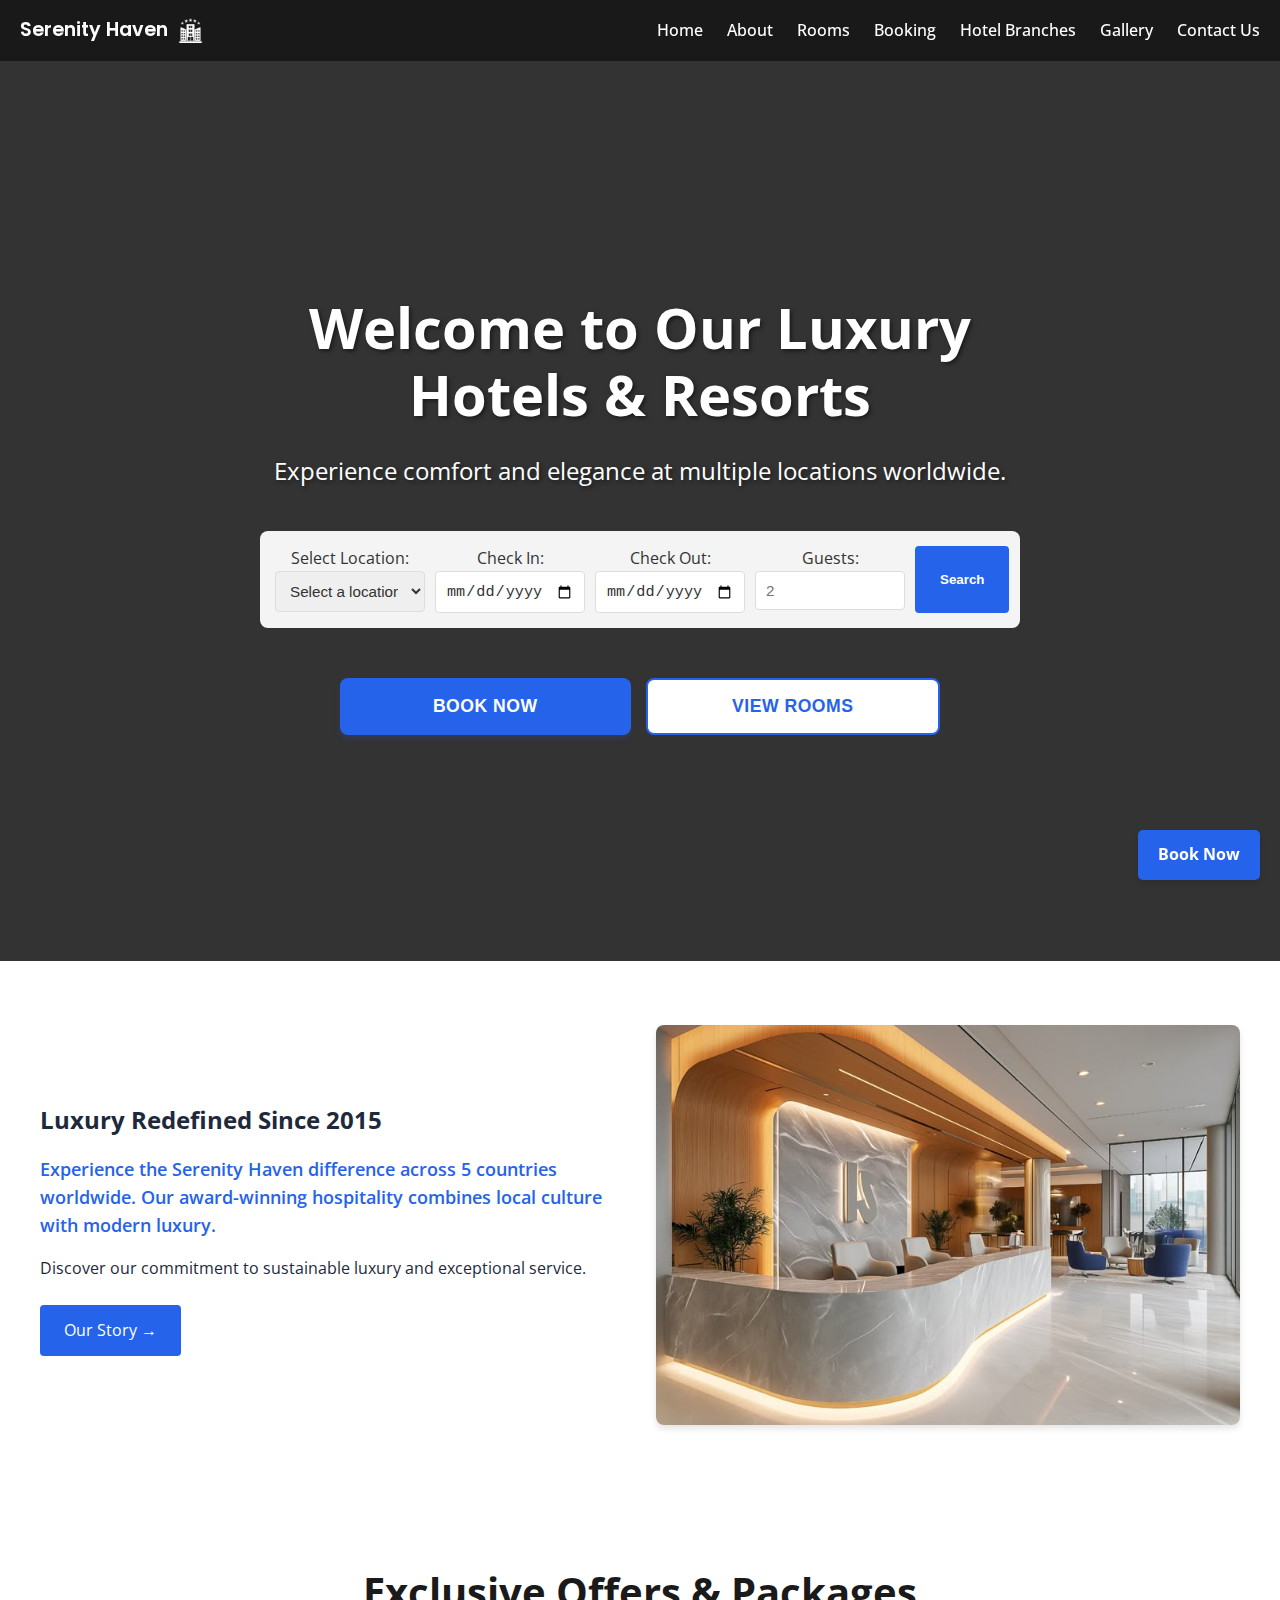
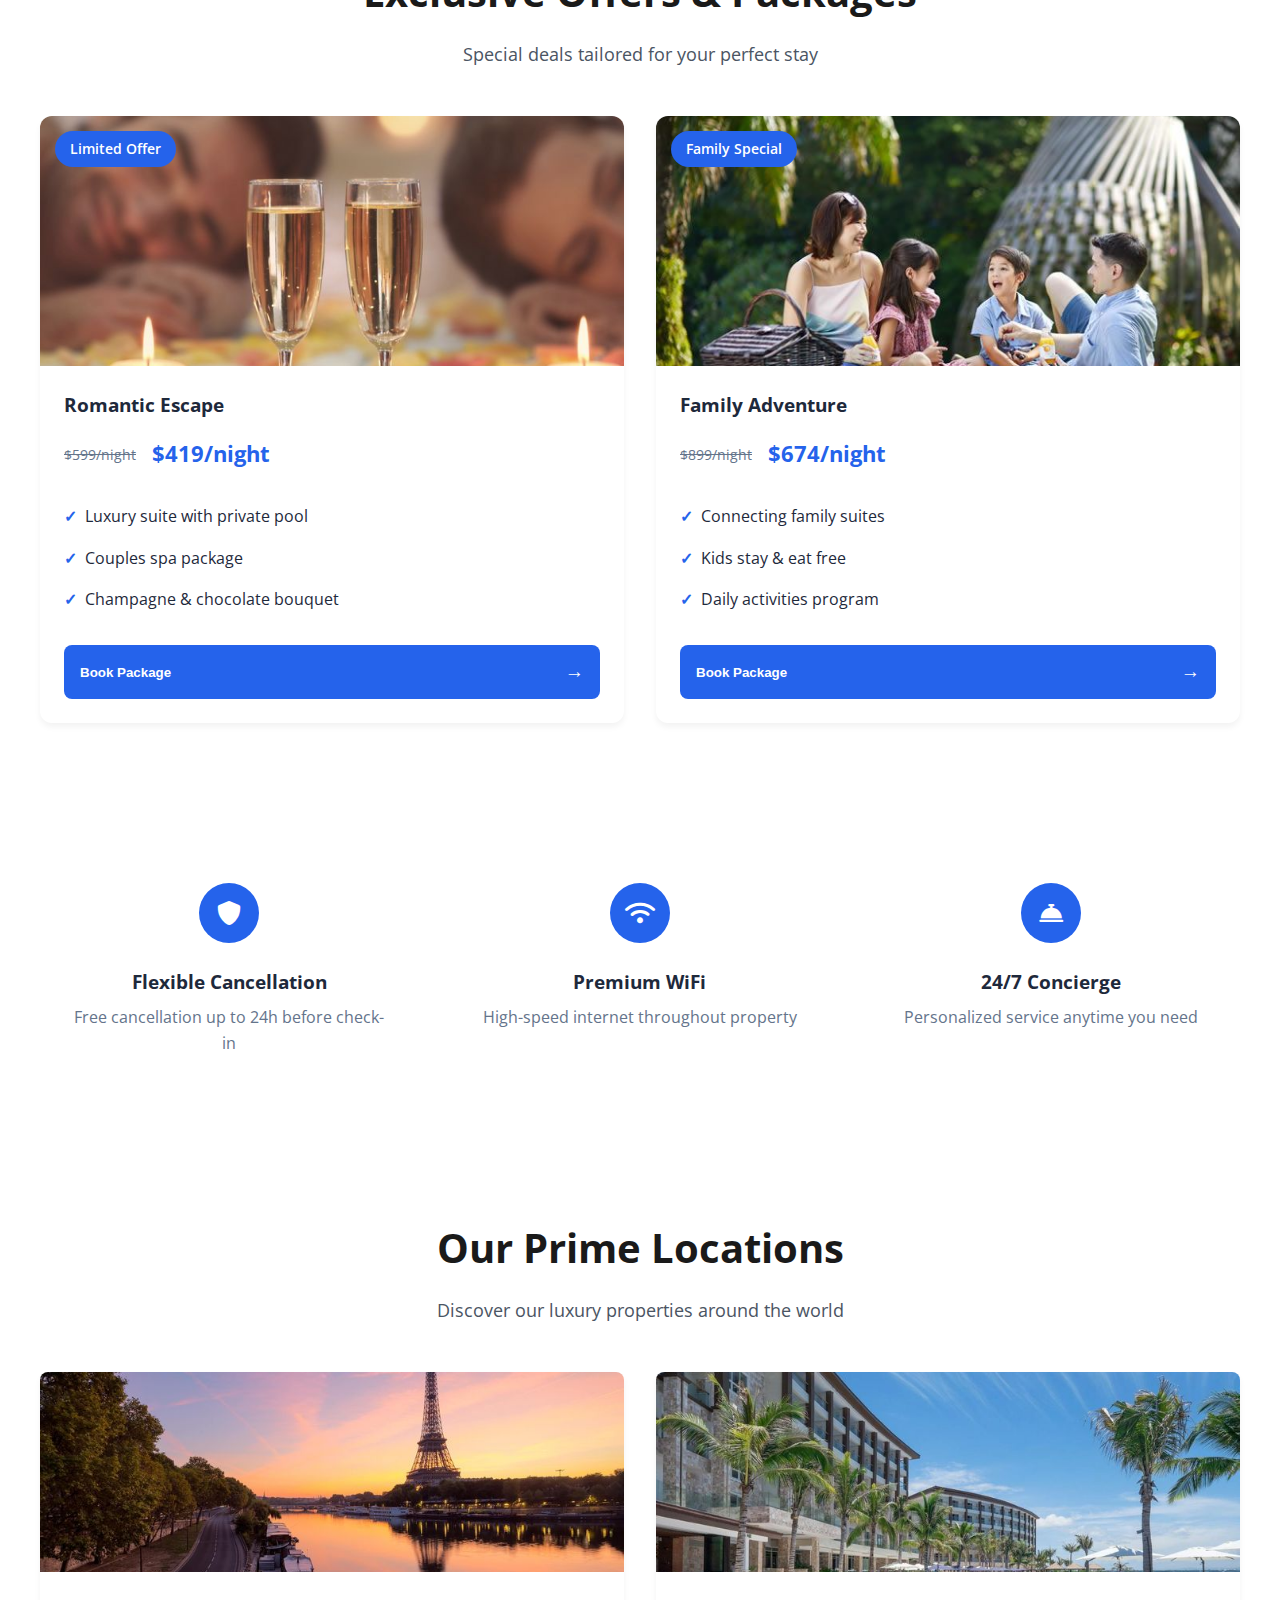
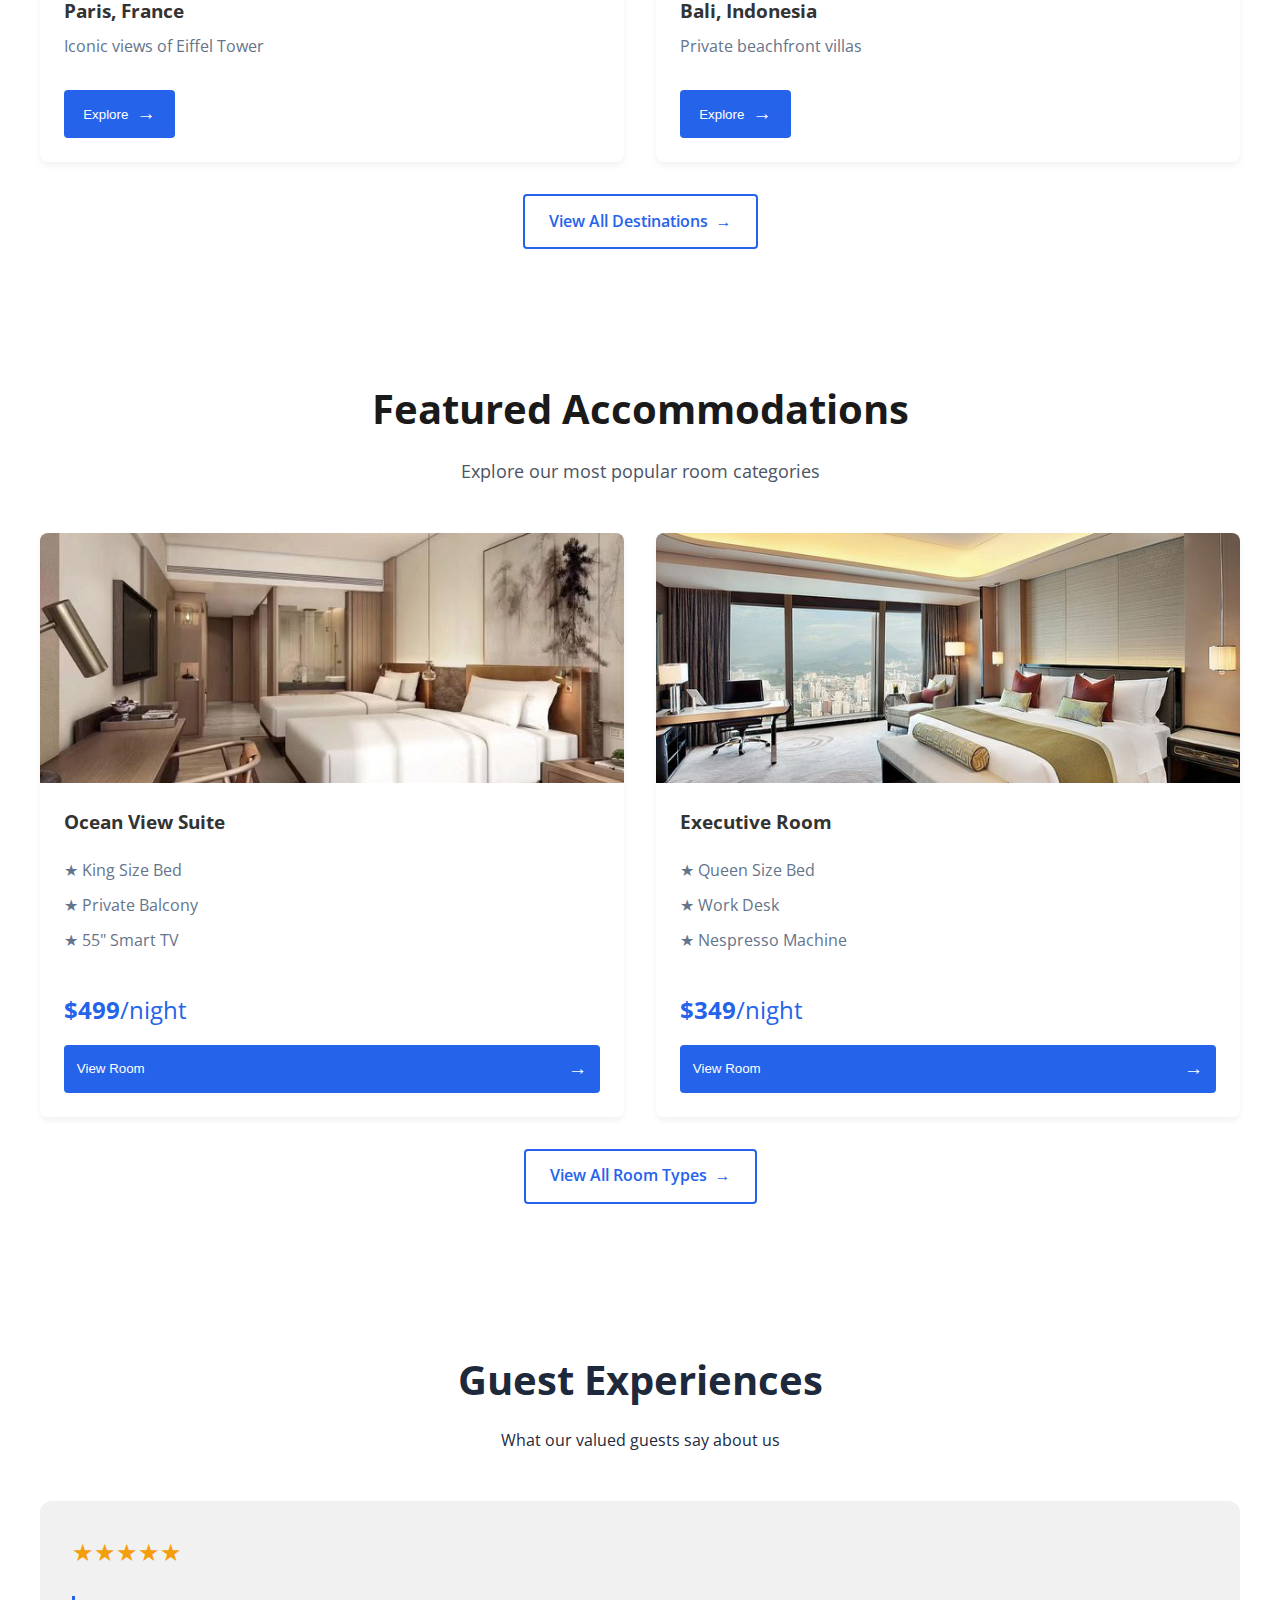
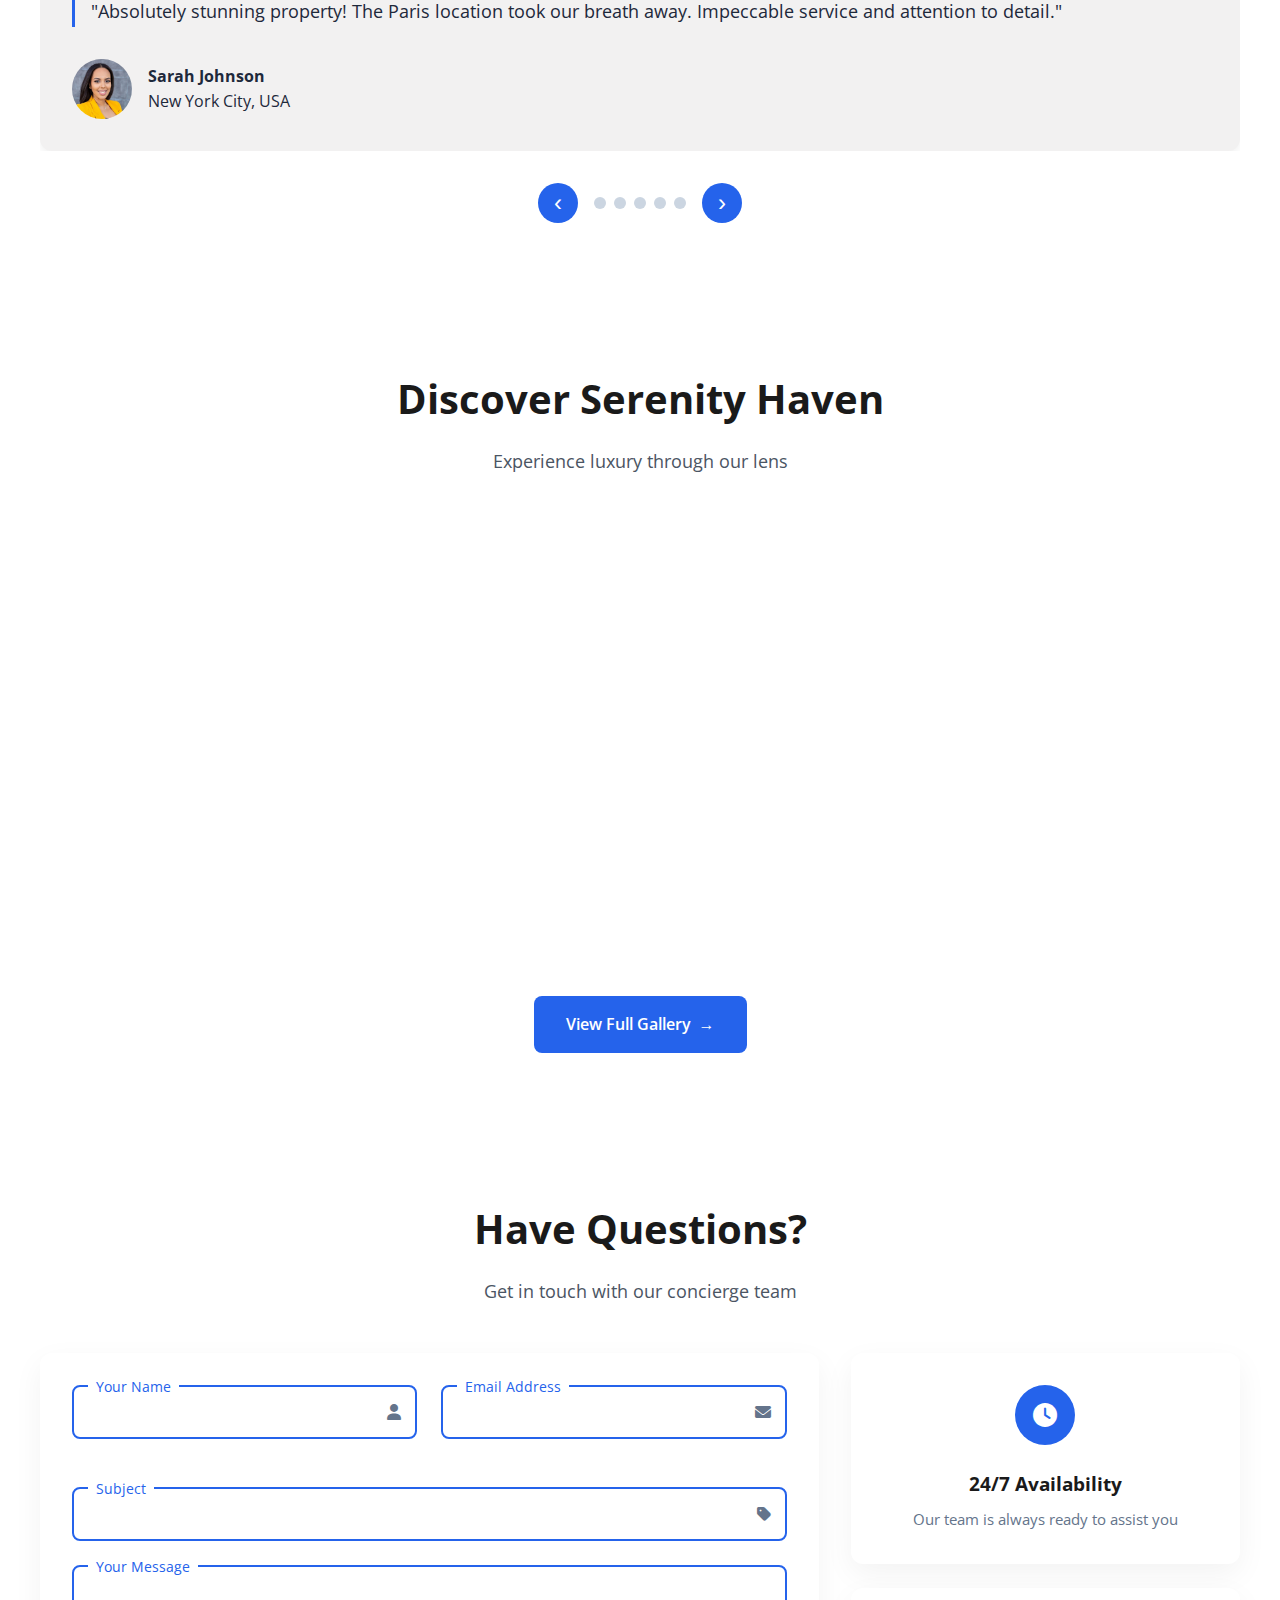
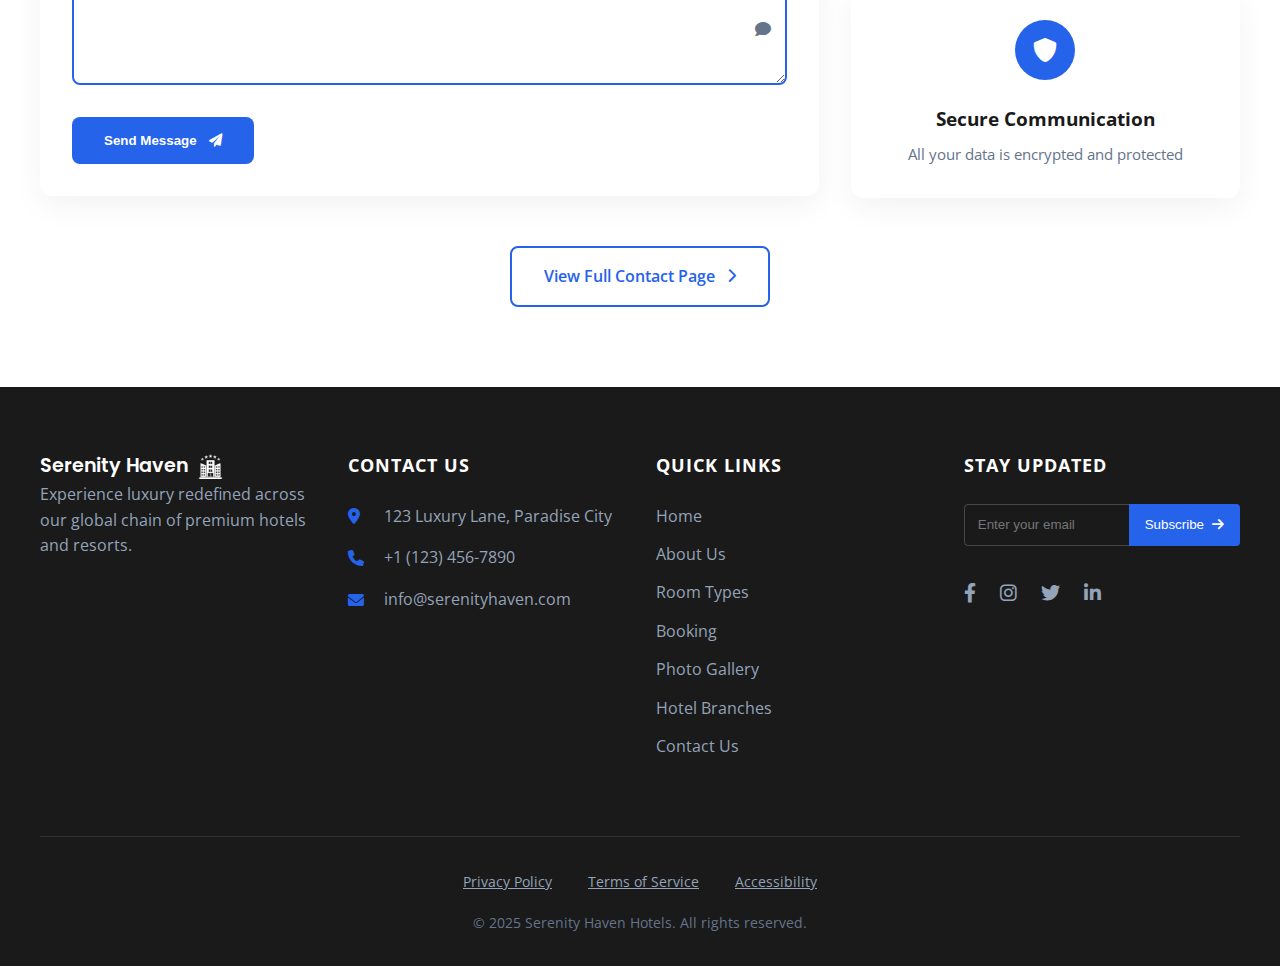
<file: index.html>
<!DOCTYPE html>
<html lang="en">
<head>
  <meta charset="UTF-8">
  <meta name="viewport" content="width=device-width, initial-scale=1.0">
  <title>Serenity Haven Hotel - Home</title>
  <link rel="stylesheet" href="https://cdnjs.cloudflare.com/ajax/libs/font-awesome/6.0.0/css/all.min.css">
  <link rel="stylesheet" href="./assets/css/styles.css">
</head>
<body>

<div id="loading-screen">
  <div class="loader">
    <div class="dot-wrapper dot1"><div class="dot"></div></div>
    <div class="dot-wrapper dot2"><div class="dot"></div></div>
    <div class="dot-wrapper dot3"><div class="dot"></div></div>
    <div class="dot-wrapper dot4"><div class="dot"></div></div>
    <div class="dot-wrapper dot5"><div class="dot"></div></div>
    <div class="dot-wrapper dot6"><div class="dot"></div></div>
    <div class="dot-wrapper dot7"><div class="dot"></div></div>
    <div class="dot-wrapper dot8"><div class="dot"></div></div>
  </div>
</div>



  <header>
    <div id="logo" class="nowrap">
      <p>Serenity Haven</p>
      <img src="./assets/images/homepageImages/logo.png" alt="logo">
    </div>
    <nav class="nowrap">
      <ul>
        <li><a href="./index.html">Home</a></li>
        <li><a href="./html/about.html">About</a></li>
        <li><a href="./html/rooms.html">Rooms</a></li>
        <li><a href="./html/booking.html">Booking</a></li>
        <li><a href="./html/locations.html">Hotel Branches</a></li>
        <li><a href="./html/gallery.html">Gallery</a></li>
        <li><a href="./html/contact.html">Contact Us</a></li>
      </ul>
      <div class="hamburger" onclick="toggleMenu()">
        <span></span>
        <span></span>
        <span></span>
      </div>
    </nav>
  </header>


  <main>
    <!--Hero Section-->
    <section id="hero">
     <div class="hero-content">
        <div class="hero-text"> 
          <h1>Welcome to Our Luxury Hotels & Resorts</h1>
          <p>Experience comfort and elegance at multiple locations worldwide.</p>
        </div>
    <div class="search-bar">
    <div class="input-group">
        <label for="location">Select Location: </label>
        <select id="location" name="location">
            <option value="" disabled selected>Select a location</option>
            <option value="paris">Paris, France</option>
            <option value="new-york">New York City, USA</option>
            <option value="tokyo">Tokyo, Japan</option>
            <option value="bali">Bali, Indonesia</option>
            <option value="barcelona">Barcelona, Spain</option>
        </select>
    </div>
    
    <div class="input-group">
        <label for="checkIn">Check In: </label>
        <input type="date" id="checkIn" name="checkIn">
    </div>

    <div class="input-group">
        <label for="checkOut">Check Out: </label>
        <input type="date" id="checkOut" name="checkOut">
    </div>

    <div class="input-group">
        <label for="guests">Guests: </label>
        <input type="number" id="guests" name="guests" min="1" placeholder="2">
    </div>

    <button type="submit">Search</button>
 </div>
  <div class="cta-buttons">
      <button class="book-now" onclick="toBook();">Book Now</button>
      <button class="view-rooms" onclick="toRooms()">View Rooms</button>
  </div>
  </div>
    </section>

    <!--About section-->
  <section class="about-preview">
    <div class="about-grid">
      <div class="about-content">
        <h2>Luxury Redefined Since 2015</h2>
        <p class="highlight-text">Experience the Serenity Haven difference across 5 countries worldwide. Our award-winning hospitality combines local culture with modern luxury.</p>
        <p>Discover our commitment to sustainable luxury and exceptional service.</p>
        <a href="./html/about.html" class="about-cta">
          Our Story →
        </a>
      </div>
      <div class="about-image">
        <img src="./assets/images/homepageImages/about.jpg" alt="Luxury hotel lobby" loading="lazy">
      </div>
    </div>
  </section>

<!-- Promo Section -->
<section class="promo-section">
  <div class="section-header">
    <h2>Exclusive Offers & Packages</h2>
    <p>Special deals tailored for your perfect stay</p>
  </div>

  <div class="promo-grid">
    <!-- Card 1 -->
    <article class="promo-card" data-discount="30">
      <div class="card-badge">Limited Offer</div>
      <div class="card-image">
        <img src="./assets/images/homepageImages/couple.jpg" alt="Romantic Package" loading="lazy">
      </div>
      <div class="card-content">
        <h3>Romantic Escape</h3>
        <div class="price-container">
          <span class="old-price">$599/night</span>
          <span class="new-price">$419/night</span>
        </div>
        <ul class="benefits-list">
          <li>Luxury suite with private pool</li>
          <li>Couples spa package</li>
          <li>Champagne & chocolate bouquet</li>
        </ul>
        <button class="promo-cta" onclick="handlePromoClick('romantic-escape')">
          Book Package
          <span class="arrow">→</span>
        </button>
      </div>
    </article>

    <!-- Card 2 -->
    <article class="promo-card" data-discount="25">
      <div class="card-badge">Family Special</div>
      <div class="card-image">
        <img src="./assets/images/homepageImages/family.jpg" alt="Family Package" loading="lazy">
      </div>
      <div class="card-content">
        <h3>Family Adventure</h3>
        <div class="price-container">
          <span class="old-price">$899/night</span>
          <span class="new-price">$674/night</span>
        </div>
        <ul class="benefits-list">
          <li>Connecting family suites</li>
          <li>Kids stay & eat free</li>
          <li>Daily activities program</li>
        </ul>
        <button class="promo-cta" onclick="handlePromoClick('family-adventure')">
          Book Package
          <span class="arrow">→</span>
        </button>
      </div>
    </article>

  </div>
</section>


<!-- USP Grid -->
<section class="usp-section">
  <div class="usp-grid">
    <div class="usp-card">
      <div class="usp-icon">
        <i class="fas fa-shield-alt"></i>
      </div>
      <h3>Flexible Cancellation</h3>
      <p>Free cancellation up to 24h before check-in</p>
    </div>
    
    <div class="usp-card">
      <div class="usp-icon">
        <i class="fas fa-wifi"></i>
      </div>
      <h3>Premium WiFi</h3>
      <p>High-speed internet throughout property</p>
    </div>
    
    <div class="usp-card">
      <div class="usp-icon">
        <i class="fas fa-concierge-bell"></i>
      </div>
      <h3>24/7 Concierge</h3>
      <p>Personalized service anytime you need</p>
    </div>
  </div>
</section>

<!-- Locations section -->
<section class="locations-preview">
  <div class="section-header">
    <h2>Our Prime Locations</h2>
    <p>Discover our luxury properties around the world</p>
  </div>

  <div class="location-cards">
    <!-- Location 1 -->
    <article class="location-card">
      <div class="location-image">
        <img src="./assets/images/homepageImages/paris.jpg" alt="Paris Property" loading="lazy">
      </div>
      <div class="location-info">
        <h3>Paris, France</h3>
        <p class="location-desc">Iconic views of Eiffel Tower</p>
        <button class="explore-btn" onclick="window.location.href='html/locations.html#paris'">
          Explore 
          <span>→</span>
        </button>
      </div>
    </article>

    <!-- Location 2 -->
    <article class="location-card">
      <div class="location-image">
        <img src="./assets/images/homepageImages/bali.jpg" alt="Bali Property" loading="lazy">
      </div>
      <div class="location-info">
        <h3>Bali, Indonesia</h3>
        <p class="location-desc">Private beachfront villas</p>
        <button class="explore-btn" onclick="window.location.href='html/locations.html#bali'">
          Explore 
          <span>→</span>
        </button>
      </div>
    </article>

    <!-- Add more locations as needed -->
  </div>

  <div class="view-all-locations">
    <a href="html/locations.html" class="view-all-btn">
      View All Destinations
      <span>→</span>
    </a>
  </div>
</section>




<!-- Rooms Section -->
<section class="featured-rooms">
  <div class="section-header">
    <h2>Featured Accommodations</h2>
    <p>Explore our most popular room categories</p>
  </div>

  <div class="room-grid">
    <!-- Room 1 -->
    <article class="room-card">
      <div class="room-image">
        <img src="./assets/images/homepageImages/room1.jpg" alt="Luxury Suite" loading="lazy">
      </div>
      <div class="room-details">
        <h3>Ocean View Suite</h3>
        <ul class="room-amenities">
          <li>★ King Size Bed</li>
          <li>★ Private Balcony</li>
          <li>★ 55" Smart TV</li>
        </ul>
        <div class="room-price">
          <span>$499</span>/night
        </div>
        <button class="view-room" onclick="window.location.href='html/rooms.html#suite'">
          View Room
          <span>→</span>
        </button>
      </div>
    </article>

    <!-- Room 2 -->
    <article class="room-card">
      <div class="room-image">
        <img src="./assets/images/homepageImages/room2.jpg" alt="Executive Room" loading="lazy">
      </div>
      <div class="room-details">
        <h3>Executive Room</h3>
        <ul class="room-amenities">
          <li>★ Queen Size Bed</li>
          <li>★ Work Desk</li>
          <li>★ Nespresso Machine</li>
        </ul>
        <div class="room-price">
          <span>$349</span>/night
        </div>
        <button class="view-room" onclick="window.location.href='html/rooms.html#executive'">
          View Room
          <span>→</span>
        </button>
      </div>
    </article>

    <!-- Add more room cards as needed -->
  </div>

  <div class="view-all-container">
    <a href="html/rooms.html" class="view-all-rooms">
      View All Room Types
      <span>→</span>
    </a>
  </div>
</section>


<!-- Testimonial Section -->
<section class="testimonials">
  <div class="testimonials-header">
    <h2>Guest Experiences</h2>
    <p>What our valued guests say about us</p>
  </div>

  <div class="testimonial-carousel">
    <!-- Testimonial 1 -->
    <div class="testimonial active">
      <div class="rating">
        <span>★</span><span>★</span><span>★</span><span>★</span><span>★</span>
      </div>
      <blockquote>
        "Absolutely stunning property! The Paris location took our breath away. 
        Impeccable service and attention to detail."
      </blockquote>
      <div class="guest-info">
        <img src="./assets/images/homepageImages/guest1.jpg" alt="Sarah Johnson">
        <div>
          <h4>Sarah Johnson</h4>
          <p>New York City, USA</p>
        </div>
      </div>
    </div>

    <!-- Testimonial 2 -->
    <div class="testimonial">
      <div class="rating">
        <span>★</span><span>★</span><span>★</span><span>★</span><span>★</span>
      </div>
      <blockquote>
        "Our family vacation in Bali was magical thanks to Serenity Haven. 
        The kids still talk about the infinity pools!"
      </blockquote>
      <div class="guest-info">
        <img src="./assets/images/homepageImages/guest2.jpg" alt="Michael Chen">
        <div>
          <h4>Michael Chen</h4>
          <p>Tokyo, Japan</p>
        </div>
      </div>
    </div>

    <!-- Testimonial 3 -->
    <div class="testimonial">
      <div class="rating">
        <span>★</span><span>★</span><span>★</span><span>★</span><span>★</span>
      </div>
      <blockquote>
        "A truly unforgettable experience! The staff went above and beyond 
        to make our honeymoon in Barcelona perfect."
      </blockquote>
      <div class="guest-info">
        <img src="./assets/images/homepageImages/guest3.jpg" alt="Elena Petrova">
        <div>
          <h4>Elena Petrova</h4>
          <p>Barcelona, Spain</p>
        </div>
      </div>
    </div>

    <!-- Testimonial 4 -->
    <div class="testimonial">
      <div class="rating">
        <span>★</span><span>★</span><span>★</span><span>★</span><span>★</span>
      </div>
      <blockquote>
        "From the breathtaking views to the luxurious suites, our stay in 
        New York City was nothing short of perfection. Can't wait to return!"
      </blockquote>
      <div class="guest-info">
        <img src="./assets/images/homepageImages/guest4.jpg" alt="James Anderson">
        <div>
          <h4>James Anderson</h4>
          <p>Paris, France</p>
        </div>
      </div>
    </div>

    <!-- Testimonial 5 -->
    <div class="testimonial">
      <div class="rating">
        <span>★</span><span>★</span><span>★</span><span>★</span><span>★</span>
      </div>
      <blockquote>
        "Our Tokyo experience with Serenity Haven was top-notch. 
        The hospitality and city views were unmatched!"
      </blockquote>
      <div class="guest-info">
        <img src="./assets/images/homepageImages/guest5.jpg" alt="Hiroshi Tanaka">
        <div>
          <h4>Hiroshi Tanaka</h4>
          <p>Bali, Indonesia</p>
        </div>
      </div>
    </div>
  </div>

  <div class="carousel-controls">
    <button class="prev">‹</button>
    <div class="dots"></div>
    <button class="next">›</button>
  </div>
</section>

<!-- Gallery Section HTML -->
<section class="gallery-section">
  <div class="gallery-header">
    <h2>Discover Serenity Haven</h2>
    <p>Experience luxury through our lens</p>
  </div>

  <div class="gallery-grid">
    <div class="gallery-item">
      <img src="assets/images/homepageImages/gallery1.jpg" alt="Luxury Suite" loading="lazy">
      <div class="image-overlay">
        <p>Luxury Suites</p>
      </div>
    </div>
    <div class="gallery-item tall">
      <img src="assets/images/homepageImages/gallery2.jpg" alt="Spa" loading="lazy">
      <div class="image-overlay">
        <p>Spa & Wellness</p>
      </div>
    </div>
    <div class="gallery-item wide">
      <img src="assets/images/homepageImages/gallery4.jpg" alt="Pool" loading="lazy">
      <div class="image-overlay">
        <p>Infinity Pool</p>
      </div>
    </div>
    <div class="gallery-item">
      <img src="assets/images/homepageImages/gallery3.jpg" alt="Dining" loading="lazy">
      <div class="image-overlay">
        <p>Fine Dining</p>
      </div>
    </div>
    <div class="gallery-item">
      <img src="assets/images/homepageImages/gallery5.jpg" alt="Lobby" loading="lazy">
      <div class="image-overlay">
        <p>Grand Lobby</p>
      </div>
    </div>
  </div>

  <div class="gallery-cta">
    <a href="gallery.html" class="cta-button">
      View Full Gallery
      <span class="arrow">→</span>
    </a>
  </div>
</section>

<!-- Contact Section -->
<section class="contact-section">
  <div class="contact-container">
    <div class="section-header">
      <h2>Have Questions?</h2>
      <p>Get in touch with our concierge team</p>
    </div>

    <div class="contact-content">
      <div class="contact-form">
        <form class="modern-form">
          <div class="form-row">
            <div class="form-group">
              <input type="text" id="name" required>
              <label for="name">Your Name</label>
              <i class="fas fa-user"></i>
            </div>
            <div class="form-group">
              <input type="email" id="email" required>
              <label for="email">Email Address</label>
              <i class="fas fa-envelope"></i>
            </div>
          </div>

          <div class="form-group">
            <input type="text" id="subject" required>
            <label for="subject">Subject</label>
            <i class="fas fa-tag"></i>
          </div>

          <div class="form-group">
            <textarea id="message" required></textarea>
            <label for="message">Your Message</label>
            <i class="fas fa-comment"></i>
          </div>

          <button type="submit" class="submit-btn">
            Send Message
            <i class="fas fa-paper-plane"></i>
          </button>

        </form>
      </div>

      <div class="contact-highlights">
        <div class="highlight-card">
          <div class="icon-container">
            <i class="fas fa-clock"></i>
          </div>
          <h3>24/7 Availability</h3>
          <p>Our team is always ready to assist you</p>
        </div>

        <div class="highlight-card">
          <div class="icon-container">
            <i class="fas fa-shield-alt"></i>
          </div>
          <h3>Secure Communication</h3>
          <p>All your data is encrypted and protected</p>
        </div>
      </div>
    </div>
  </div>

<div class="contact-cta">
  <a href="contact.html" class="full-contact-btn">
    View Full Contact Page
    <i class="fas fa-chevron-right"></i>
  </a>
</div>

</section>

  </main>
  
  <footer class="main-footer">
  <div class="footer-container">
    <!-- Footer Columns -->
    <div class="footer-grid">
      <!-- About Column -->
      <div class="footer-col">
        <div id="logo" class="nowrap">
          <p>Serenity Haven</p>
          <img src="./assets/images/homepageImages/logo.png" alt="logo">
        </div>
        <p class="footer-text">Experience luxury redefined across our global chain of premium hotels and resorts.</p>
        <div class="trust-badges">
          <img src="./assets/images/homepageImages/trust-badge1.png" alt="AAA Rating" loading="lazy">
          <img src="./assets/images/homepageImages/trust-badge2.png" alt="Sustainable Tourism" loading="lazy">
        </div>
      </div>

      <!-- Contact Column -->
      <div class="footer-col">
        <h4 class="footer-subtitle">Contact Us</h4>
        <ul class="footer-contact">
          <li>
            <i class="fas fa-map-marker-alt"></i>
            123 Luxury Lane, Paradise City
          </li>
          <li>
            <i class="fas fa-phone"></i>
            <a href="tel:+11234567890">+1 (123) 456-7890</a>
          </li>
          <li>
            <i class="fas fa-envelope"></i>
            <a href="mailto:info@serenityhaven.com">info@serenityhaven.com</a>
          </li>
        </ul>
      </div>

      <!-- Quick Links Column -->
      <div class="footer-col">
        <h4 class="footer-subtitle">Quick Links</h4>
        <ul class="footer-links">
          <li><a href="./index.html">Home</a></li>
          <li><a href="./html/about.html">About Us</a></li>
          <li><a href="./html/rooms.html">Room Types</a></li>
          <li><a href="./html/booking.html">Booking</a></li>
          <li><a href="./html/gallery.html">Photo Gallery</a></li>
          <li><a href="./html/locations.html">Hotel Branches</a></li>
          <li><a href="./html/contact.html">Contact Us</a></li>
        </ul>
      </div>

      <!-- Newsletter Column -->
      <div class="footer-col">
        <h4 class="footer-subtitle">Stay Updated</h4>
        <form class="newsletter-form">
          <input type="email" placeholder="Enter your email" required>
          <button type="submit">
            Subscribe
            <i class="fas fa-arrow-right"></i>
          </button>
        </form>
        <div class="social-links">
          <a href="#" aria-label="Facebook"><i class="fab fa-facebook-f"></i></a>
          <a href="#" aria-label="Instagram"><i class="fab fa-instagram"></i></a>
          <a href="#" aria-label="Twitter"><i class="fab fa-twitter"></i></a>
          <a href="#" aria-label="LinkedIn"><i class="fab fa-linkedin-in"></i></a>
        </div>
      </div>
    </div>

    <!-- Footer Bottom -->
    <div class="footer-bottom">
      <div class="legal-links">
        <a href="/privacy">Privacy Policy</a>
        <a href="/terms">Terms of Service</a>
        <a href="/accessibility">Accessibility</a>
      </div>
      <div class="copyright">
        © 2025 Serenity Haven Hotels. All rights reserved.
      </div>
    </div>
  </div>
</footer>


  <script defer src="./assets/js/script.js"></script>

<a href="./html/booking.html" class="sticky-book-now">Book Now</a>


</body>
</html>
</file>
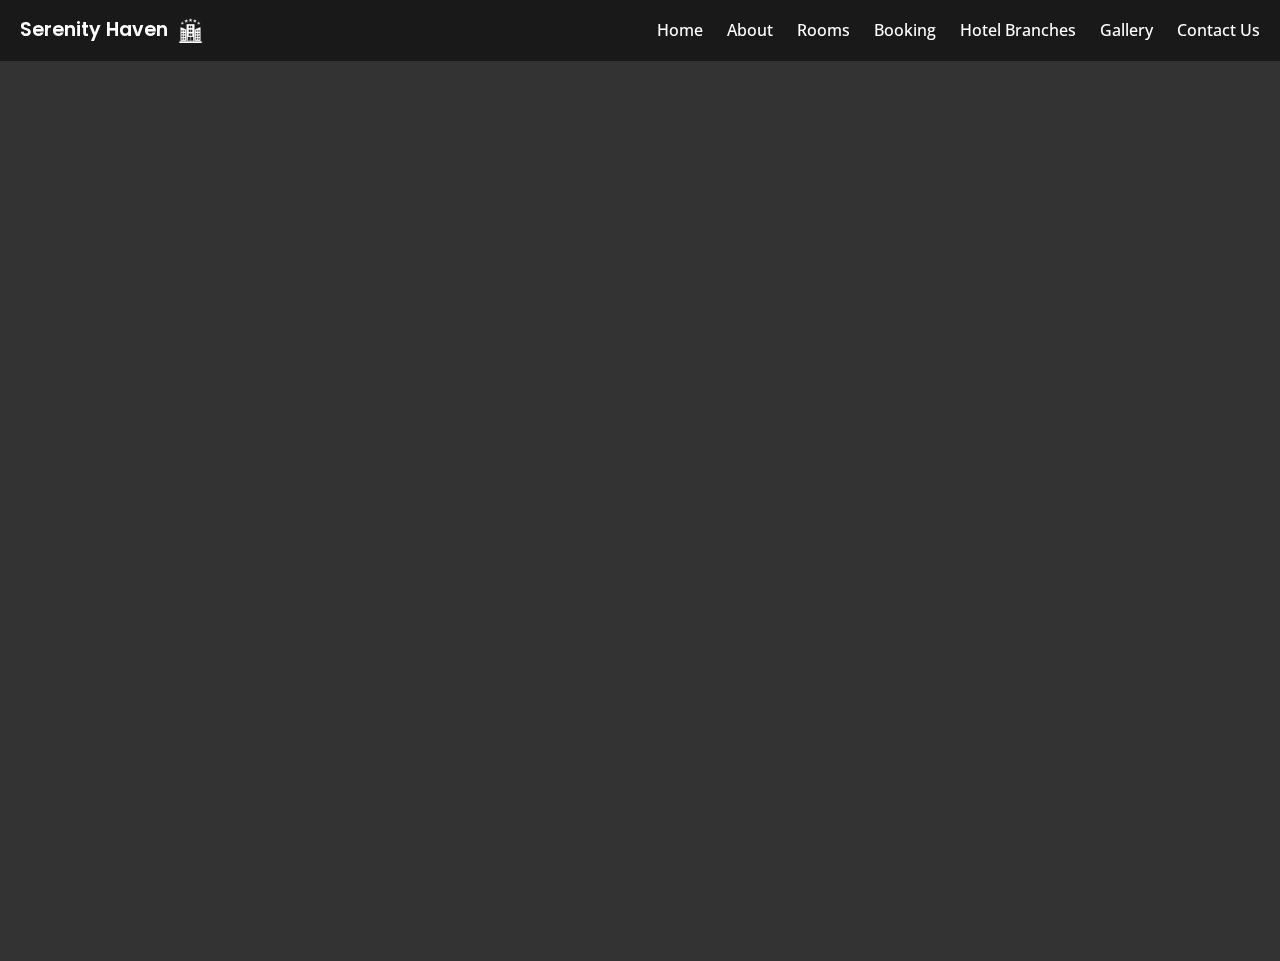
<file: html/index.html>
<!DOCTYPE html>
<html lang="en">
<head>
  <meta charset="UTF-8">
  <meta name="viewport" content="width=device-width, initial-scale=1.0">
  <title>Serenity Haven Hotel - Home</title>
  <link rel="stylesheet" href="../assets/css/styles.css">
</head>
<body>
  <header>
    <div id="logo" class="nowrap">
      <p>Serenity Haven</p>
      <img src="../assets/images/logo.png" alt="logo">
    </div>
    <nav class="nowrap">
      <ul>
        <li><a href="./index.html">Home</a></li>
        <li><a href="./about.html">About</a></li>
        <li><a href="./rooms.html">Rooms</a></li>
        <li><a href="./booking.html">Booking</a></li>
        <li><a href="./locations.html">Hotel Branches</a></li>
        <li><a href="./gallery.html">Gallery</a></li>
        <li><a href="./contact.html">Contact Us</a></li>
      </ul>
      <div class="hamburger" onclick="toggleMenu()">
        <span></span>
        <span></span>
        <span></span>
      </div>
    </nav>
  </header>


  <main>
    
    <section id="hero">

    </section>

  </main>
  <footer></footer>

  <script defer src="../assets/js/script.js"></script>
</body>
</html>
</file>
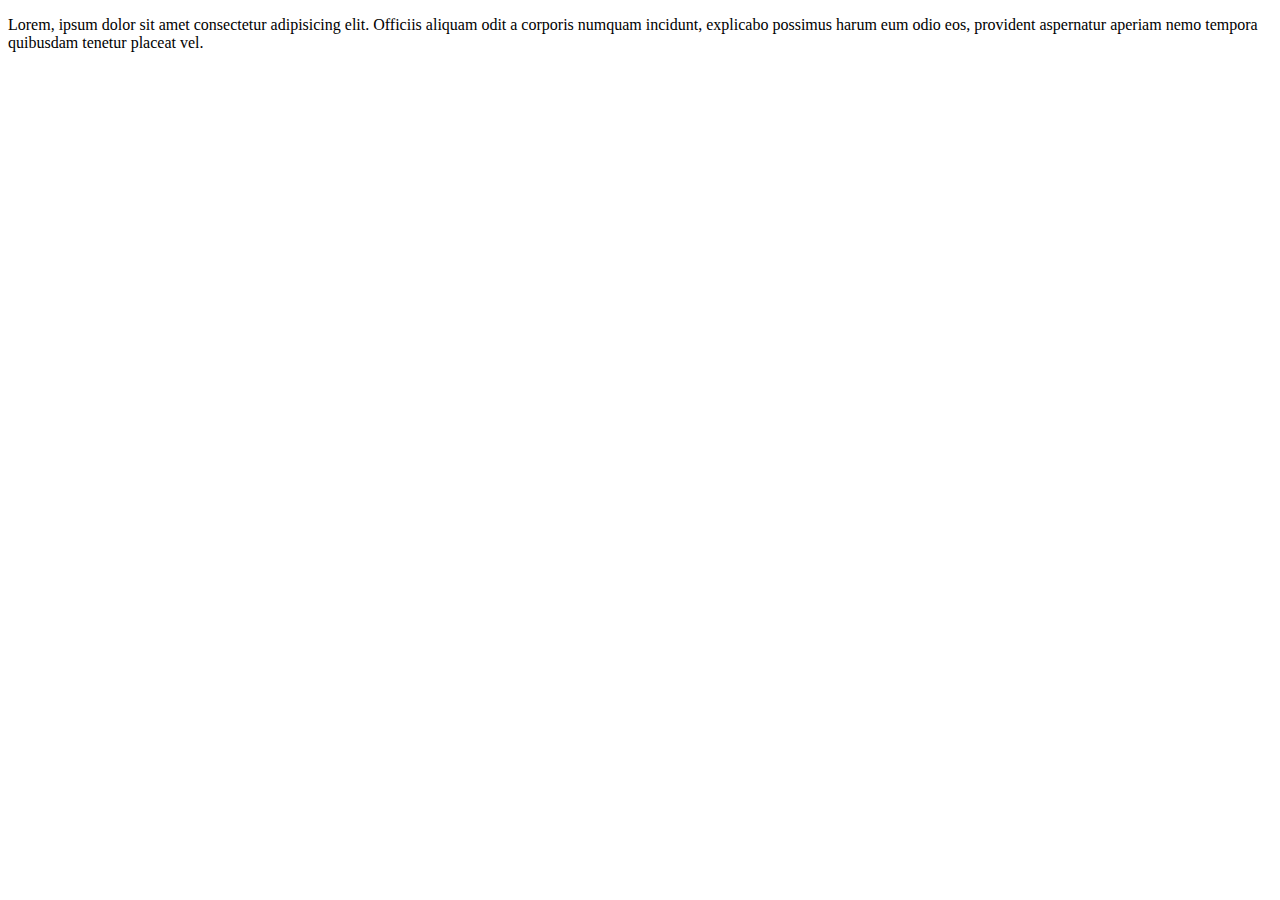
<file: html/booking.html>
<!DOCTYPE html>
<html lang="en">
<head>
  <meta charset="UTF-8">
  <meta name="viewport" content="width=device-width, initial-scale=1.0">
  <title>Document</title>
</head>
<body>
  <p>Lorem, ipsum dolor sit amet consectetur adipisicing elit. Officiis aliquam odit a corporis numquam incidunt, explicabo possimus harum eum odio eos, provident aspernatur aperiam nemo tempora quibusdam tenetur placeat vel.</p>
</body>
</html>
</file>
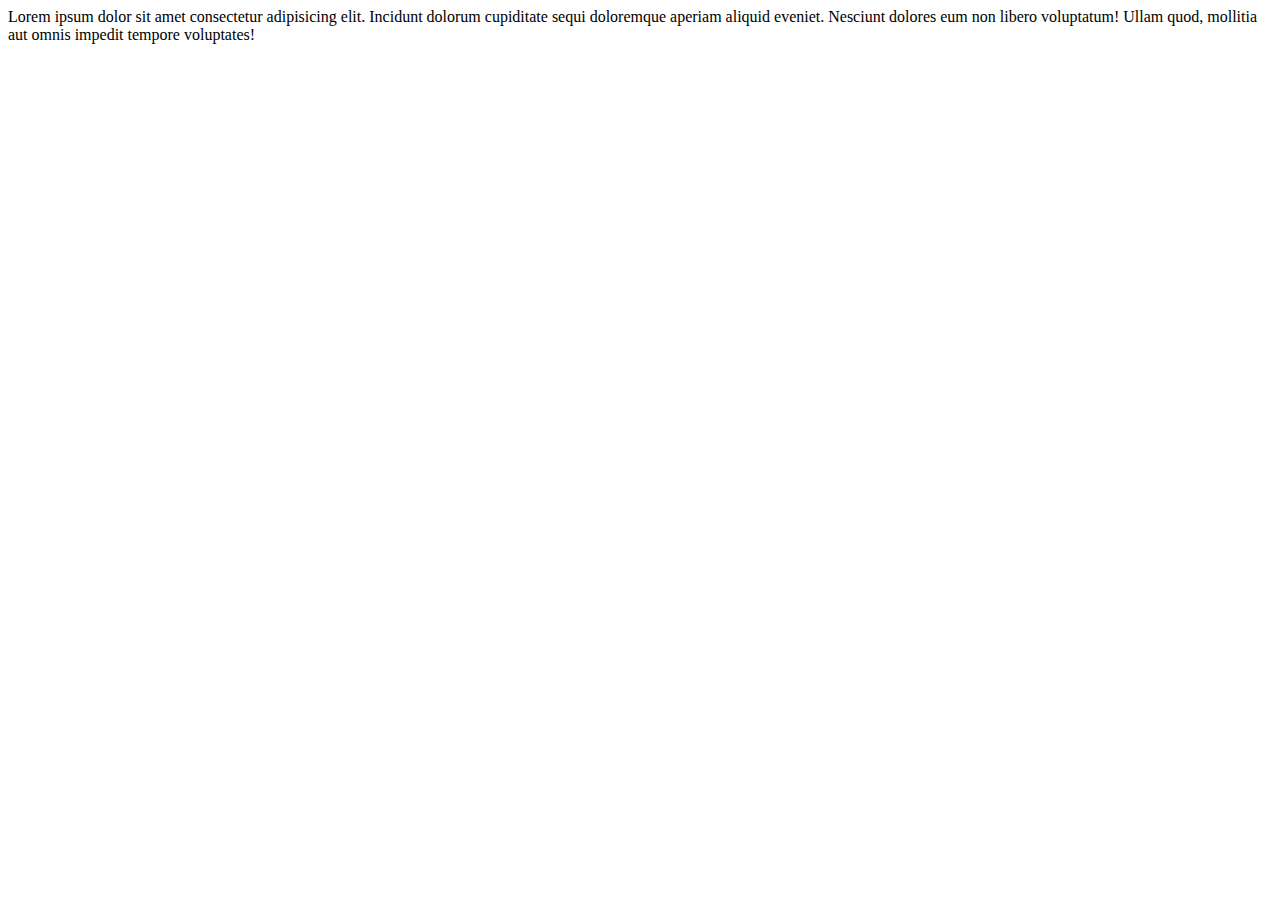
<file: html/rooms.html>
<!DOCTYPE html>
<html lang="en">
<head>
  <meta charset="UTF-8">
  <meta name="viewport" content="width=device-width, initial-scale=1.0">
  <title>Document</title>
</head>
<body>
  Lorem ipsum dolor sit amet consectetur adipisicing elit. Incidunt dolorum cupiditate sequi doloremque aperiam aliquid eveniet. Nesciunt dolores eum non libero voluptatum! Ullam quod, mollitia aut omnis impedit tempore voluptates!
</body>
</html>
</file>
<file: assets/css/styles.css>
@import url('https://fonts.googleapis.com/css2?family=Open+Sans:ital,wght@0,300..800;1,300..800&family=Poppins:ital,wght@0,100;0,200;0,300;0,400;0,500;0,600;0,700;0,800;0,900;1,100;1,200;1,300;1,400;1,500;1,600;1,700;1,800;1,900&family=Roboto:ital,wght@0,100;0,300;0,400;0,500;0,700;0,900;1,100;1,300;1,400;1,500;1,700;1,900&display=swap');

/* CSS Reset */
* {
  margin: 0;
  padding: 0;
  box-sizing: border-box;
}

/* Global Styles */
html {
  scroll-behavior: smooth;
  font-size: 14px;
}

@media (min-width: 768px) {
  html {
    font-size: 16px;
  }
}

body {
  font-family: "Open Sans", sans-serif;
  line-height: 1.6;
  margin: 0 auto;
  width: 100%;
  min-width: 320px;
  color: #333;
  background: white;
}

.nowrap {
  white-space: nowrap;
}



#loading-screen {
  position: fixed;
  top: 0;
  left: 0;
  width: 100%;
  height: 100%;
  background: #ffffff;
  display: flex;
  align-items: center;
  justify-content: center;
  z-index: 9999;
}

.loader {
  width: 80px;
  height: 80px;
  position: relative;
  animation: rotate 1.5s linear infinite;
}

.dot-wrapper {
  width: 100%;
  height: 100%;
  position: absolute;
  left: 0;
  top: 0;
}

.dot {
  width: 16px;
  height: 16px;
  background: #2563eb;
  border-radius: 50%;
  animation: scaleDot 1.5s ease-in-out infinite;
}

.dot-wrapper.dot1 {
  transform: rotate(0deg) translate(30px) rotate(0deg);
}

.dot-wrapper.dot2 {
  transform: rotate(45deg) translate(30px) rotate(-45deg);
}

.dot-wrapper.dot3 {
  transform: rotate(90deg) translate(30px) rotate(-90deg);
}

.dot-wrapper.dot4 {
  transform: rotate(135deg) translate(30px) rotate(-135deg);
}

.dot-wrapper.dot5 {
  transform: rotate(180deg) translate(30px) rotate(-180deg);
}

.dot-wrapper.dot6 {
  transform: rotate(225deg) translate(30px) rotate(-225deg);
}

.dot-wrapper.dot7 {
  transform: rotate(270deg) translate(30px) rotate(-270deg);
}

.dot-wrapper.dot8 {
  transform: rotate(315deg) translate(30px) rotate(-315deg);
}

.dot-wrapper.dot1 .dot {
  animation-delay: 0s;
}

.dot-wrapper.dot2 .dot {
  animation-delay: 0.1875s;
}

.dot-wrapper.dot3 .dot {
  animation-delay: 0.375s;
}

.dot-wrapper.dot4 .dot {
  animation-delay: 0.5625s;
}

.dot-wrapper.dot5 .dot {
  animation-delay: 0.75s;
}

.dot-wrapper.dot6 .dot {
  animation-delay: 0.9375s;
}

.dot-wrapper.dot7 .dot {
  animation-delay: 1.125s;
}

.dot-wrapper.dot8 .dot {
  animation-delay: 1.3125s;
}

@keyframes rotate {
  0% {
    transform: rotate(0deg);
  }

  100% {
    transform: rotate(360deg);
  }
}

@keyframes scaleDot {

  0%,
  100% {
    transform: scale(0.5);
  }

  50% {
    transform: scale(1);
  }
}



/* Header Styles */
header {
  display: flex;
  justify-content: space-between;
  align-items: center;
  position: sticky;
  top: 0;
  padding: 15px 20px;
  background: rgba(0, 0, 0, 0.9);
  z-index: 999;
}

#logo {
  display: flex;
  align-items: center;
  gap: 10px;
}

#logo p {
  font-family: "Poppins", sans-serif;
  font-size: clamp(1rem, 3vw, 1.2rem);
  font-weight: 600;
  color: white;
}

#logo img {
  width: clamp(20px, 4vw, 25px);
  height: clamp(20px, 4vw, 25px);
  filter: brightness(0) invert(1);
}

nav ul {
  display: flex;
  list-style: none;
  gap: 1.5rem;
}

nav ul li a {
  text-decoration: none;
  color: white;
  font-weight: 500;
  transition: opacity 0.3s ease;
  font-size: clamp(0.9rem, 2vw, 1rem);
}

nav ul li a:hover {
  opacity: 0.8;
}

.hamburger {
  display: none;
  flex-direction: column;
  cursor: pointer;
  z-index: 1000;
}

.hamburger span {
  width: 30px;
  height: 3px;
  background: white;
  margin: 3px 0;
  transition: 0.3s;
}

/* Mobile Nav */
@media (max-width: 900px) {
  nav ul {
    position: fixed;
    top: 0;
    bottom: 0;
    right: -100%;
    width: 100%;
    height: 100vh;
    background: white;
    flex-direction: column;
    padding: 80px 30px 30px;
    transition: right 0.3s ease;
  }

  nav ul.active {
    right: 0;
  }

  nav ul li a {
    color: #333;
    font-size: 1.1rem;
  }

  .hamburger {
    display: flex;
  }

  .hamburger.open span {
    background: #333;
  }

  .hamburger.open span:nth-child(1) {
    transform: rotate(45deg) translate(5px, 5px);
  }

  .hamburger.open span:nth-child(2) {
    opacity: 0;
  }

  .hamburger.open span:nth-child(3) {
    transform: rotate(-45deg) translate(7px, -8px);
  }
}

/* Hero Section */
#hero {
  background-color: #333;
  position: relative;
  display: flex;
  justify-content: center;
  align-items: center;
  min-height: 100vh;
  padding: 80px 20px 40px;
  background-size: cover;
  background-position: center;
  color: white;
  text-align: center;
  text-shadow: 2px 2px 4px rgba(0, 0, 0, 0.5);
}

#hero {
  transition: opacity 500ms ease-in-out;
  opacity: 1;
}

#hero.fade {
  opacity: 0.9;
}

.hero-content {
  width: 100%;
  max-width: 800px;
  padding: 20px;
}

.hero-text h1 {
  font-size: clamp(2rem, 8vw, 3.5rem);
  line-height: 1.2;
  margin-bottom: 1.5rem;
}

.hero-text p {
  font-size: clamp(1rem, 3vw, 1.5rem);
  margin-bottom: 2.5rem;
}

/* Search Bar */
.search-bar {
  display: flex;
  gap: 10px;
  padding: 15px;
  background: rgba(255, 255, 255, 0.95);
  border-radius: 8px;
  flex-wrap: nowrap;
  color: #333;
  width: 100%;
  max-width: 800px;
  margin: 0 auto 50px;
  text-shadow: none;
}

.input-group {
  flex: 1 1 180px;
  min-width: 150px;
}

.search-bar select,
.search-bar input[type="date"],
.search-bar input[type="number"] {
  width: 100%;
  padding: 10px;
  border: 1px solid #ddd;
  border-radius: 4px;
  font-size: 0.95rem;
  color: #333;
}

.search-bar button {
  padding: 12px 25px;
  background: #2563eb;
  color: white;
  border: none;
  border-radius: 4px;
  cursor: pointer;
  font-weight: 600;
  transition: background 0.3s ease;
}

.search-bar button:hover {
  background: #1d4ed8;
}


@media (max-width: 850px) {
  .search-bar {
    flex-wrap: wrap;
  }
}

@media (max-width: 480px) {


  .search-bar .input-group label {
    display: block;
  } 

    .search-bar select,
    .search-bar input[type="date"],
    .search-bar input[type="number"] {
      width: 250px !important;
      height: 40px;
      
    }
  .search-bar {
    flex-direction: column;
  }

  .search-bar, .cta-buttons .book-now, .cta-buttons .view-rooms {
    max-width: 95%;
    margin: auto;
  }

  .input-group {
    flex: 1 1 auto;
  }

  .search-bar button {
    width: 100%;
  }
}

/* CTA Buttons */
.cta-buttons {
  display: flex;
  gap: 15px;
  width: 100%;
  max-width: 600px;
  margin: 2rem auto;
}

.book-now,
.view-rooms {
  flex: 1;
  padding: clamp(0.75rem, 3vw, 1rem) clamp(1rem, 4vw, 2rem);
  border: none;
  border-radius: 8px;
  font-size: clamp(0.9rem, 2.5vw, 1.1rem);
  font-weight: 600;
  cursor: pointer;
  transition: all 0.3s ease;
  text-transform: uppercase;
  letter-spacing: 0.5px;
  display: inline-flex;
  align-items: center;
  justify-content: center;
  gap: 8px;
  min-height: 44px;
}

.book-now {
  background: #2563eb;
  color: white;
  box-shadow: 0 4px 6px -1px rgba(37, 99, 235, 0.2);
  transition: background 0.3s ease;
}

.book-now:hover {
  background: #1d4ed8;
}

.view-rooms {
  background: white;
  color: #2563eb;
  border: 2px solid #2563eb;
  transition: all 0.3s ease;
}

.view-rooms:hover {
  background: #2563eb;
  color: white;
  border-color: white;
}

@media (max-width: 600px) {
  .cta-buttons {
    flex-direction: column;
  }

  .book-now,
  .view-rooms {
    width: 100%;
  }
}

/* Mobile Optimization */
@media (max-width: 768px) {

  header {
    padding: 10px 15px;
  }

  #hero {
    padding: 70px 15px 30px;
  }

  .hero-text h1 {
    margin-bottom: 1rem;
  }

  .search-bar {
    margin-bottom: 30px;
  }
}

@media (max-width: 480px) {
  .hero-text p {
    margin-bottom: 1.5rem;
  }

  .search-bar {
    padding: 12px;
  }
}


/* About Preview Section */
.about-preview {
  padding: 4rem 1.5rem;
  color: #1e293b;
}

.about-grid {
  display: grid;
  grid-template-columns: 1fr;
  gap: 2rem;
  max-width: 1200px;
  margin: 0 auto;
}

.highlight-text {
  color: #2563eb;
  font-weight: 600;
  font-size: 1.1rem;
  margin: 1rem 0;
}

.about-cta {
  display: inline-block;
  margin-top: 1.5rem;
  padding: 0.8rem 1.5rem;
  background: #2563eb;
  color: white;
  border-radius: 4px;
  text-decoration: none;
  transition: transform 0.2s ease;
}

.about-cta:hover {
  transform: translateX(5px);
}

.about-image img {
  width: 100%;
  height: 300px;
  object-fit: cover;
  border-radius: 8px;
  box-shadow: 0 4px 6px rgba(0, 0, 0, 0.1);
}

@media (min-width: 768px) {
  .about-grid {
    grid-template-columns: 1fr 1fr;
    align-items: center;
  }

  .about-image img {
    height: 400px;
  }
}

/* Promo Section */
.promo-section {
  padding: 4rem 1.5rem;
  background: #fff;
  color: #1e293b;
}

.section-header {
  text-align: center;
  max-width: 800px;
  margin: 0 auto 3rem;
}

.section-header h2 {
  font-size: 2.5rem;
  margin-bottom: 1rem;
  color: #1e293b;
}

.section-header p {
  font-size: 1.1rem;
  color: #64748b;
}

/* Promo Grid */
.promo-grid {
  display: grid;
  grid-template-columns: repeat(auto-fit, minmax(300px, 1fr));
  gap: 2rem;
  max-width: 1200px;
  margin: 0 auto;
}

/* Promo Card */
.promo-card {
  position: relative;
  border-radius: 12px;
  overflow: hidden;
  background: white;
  box-shadow: 0 4px 6px rgba(0, 0, 0, 0.05);
  transition: transform 0.3s ease, box-shadow 0.3s ease;
}

.promo-card:hover {
  transform: translateY(-5px);
  box-shadow: 0 8px 15px rgba(0, 0, 0, 0.1);
}

.card-badge {
  position: absolute;
  top: 15px;
  left: 15px;
  background: #2563eb;
  color: white;
  padding: 6px 15px;
  border-radius: 20px;
  font-size: 0.9rem;
  font-weight: 600;
  z-index: 1;
}

.card-image {
  height: 250px;
  overflow: hidden;
}

.card-image img {
  width: 100%;
  height: 100%;
  object-fit: cover;
  transition: transform 0.3s ease;
}

.promo-card:hover .card-image img {
  transform: scale(1.05);
}

.card-content {
  padding: 1.5rem;
}

.price-container {
  margin: 1rem 0;
  display: flex;
  align-items: center;
  gap: 1rem;
}

.old-price {
  text-decoration: line-through;
  color: #64748b;
  font-size: 0.9rem;
}

.new-price {
  color: #2563eb;
  font-size: 1.4rem;
  font-weight: 700;
}

.benefits-list {
  list-style: none;
  margin: 1.5rem 0;
  padding: 0;
}

.benefits-list li {
  padding: 0.5rem 0;
  display: flex;
  align-items: center;
  gap: 0.5rem;
}

.benefits-list li::before {
  content: "✓";
  color: #2563eb;
  font-weight: 700;
}

.promo-cta {
  width: 100%;
  padding: 1rem;
  background: #2563eb;
  color: white;
  border: none;
  border-radius: 8px;
  font-weight: 600;
  cursor: pointer;
  display: flex;
  justify-content: space-between;
  align-items: center;
  transition: background 0.3s ease;
}

.promo-cta:hover {
  background: #1d4ed8;
}

.promo-cta .arrow {
  font-size: 1.2rem;
  transition: transform 0.3s ease;
}

.promo-cta:hover .arrow {
  transform: translateX(3px);
}

@media (max-width: 768px) {
  .promo-section {
    padding: 3rem 1rem;
  }

  .section-header h2 {
    font-size: 2rem;
  }

  .card-image {
    height: 200px;
  }
}


/* USP Section Styles */
.usp-section {
  padding: 4rem 1.5rem;
  background: #ffffff;
}

.usp-grid {
  max-width: 1200px;
  margin: 0 auto;
  display: grid;
  grid-template-columns: repeat(auto-fit, minmax(250px, 1fr));
  gap: 2rem;
}

.usp-card {
  text-align: center;
  padding: 2rem;
  border-radius: 8px;
  transition: transform 0.3s ease;
}

.usp-card:hover {
  transform: translateY(-5px);
}

.usp-icon {
  width: 60px;
  height: 60px;
  background: #2563eb;
  border-radius: 50%;
  display: flex;
  align-items: center;
  justify-content: center;
  margin: 0 auto 1.5rem;
}

.usp-icon i {
  color: white;
  font-size: 1.5rem;
}

.usp-card h3 {
  color: #1e293b;
  margin-bottom: 0.5rem;
}

.usp-card p {
  color: #64748b;
}

/* Locations Preview Section */
.locations-preview {
  padding: 4rem 1.5rem;
}

.location-cards {
  display: grid;
  grid-template-columns: repeat(auto-fit, minmax(280px, 1fr));
  gap: 2rem;
  max-width: 1200px;
  margin: 2rem auto;
}

.location-card {
  border-radius: 8px;
  overflow: hidden;
  background: white;
  box-shadow: 0 4px 6px rgba(0, 0, 0, 0.05);
  transition: transform 0.3s ease;
}

.location-card:hover {
  transform: translateY(-5px);
}

.location-image {
  height: 200px;
  overflow: hidden;
}

.location-image img {
  width: 100%;
  height: 100%;
  object-fit: cover;
  transition: transform 0.3s ease;
}

.location-card:hover .location-image img {
  transform: scale(1.05);
}

.location-info {
  padding: 1.5rem;
}

.location-desc {
  color: #64748b;
  margin: 0.5rem 0 1rem;
  min-height: 40px;
}

.explore-btn {
  background: #2563eb;
  color: white;
  border: none;
  padding: 0.8rem 1.2rem;
  border-radius: 4px;
  cursor: pointer;
  display: flex;
  gap: 0.5rem;
  align-items: center;
  transition: background 0.3s ease;
}

.explore-btn:hover {
  background: #1d4ed8;
}

.explore-btn span {
  font-size: 1.2rem;
  transition: transform 0.3s ease;
}

.explore-btn:hover span {
  transform: translateX(3px);
}

.view-all-locations {
  text-align: center;
  margin-top: 2rem;
}

.view-all-btn {
  display: inline-flex;
  align-items: center;
  gap: 0.5rem;
  padding: 0.8rem 1.5rem;
  background: white;
  color: #2563eb;
  border: 2px solid #2563eb;
  border-radius: 4px;
  text-decoration: none;
  font-weight: 600;
  transition: all 0.3s ease;
}

.view-all-btn:hover {
  background: #2563eb;
  color: white;
}

@media (max-width: 768px) {
  .location-cards {
    grid-template-columns: 1fr;
  }

  .location-image {
    height: 180px;
  }
}

/* Testimonials Section */
.testimonials {
  padding: 5rem 1.5rem;
  background: white;
  color: #1e293b;
}

.testimonials-header {
  text-align: center;
  max-width: 800px;
  margin: 0 auto 3rem;
}

.testimonials-header h2 {
  font-size: 2.5rem;
  margin-bottom: 1rem;
}

.testimonial-carousel {
  position: relative;
  max-width: 1200px;
  margin: 0 auto;
  overflow: hidden;
}

.testimonial {
  display: none;
  padding: 2rem;
  background: rgb(242, 241, 241);
  border-radius: 12px;
  box-shadow: 0 4px 6px rgba(0, 0, 0, 0.05);
  transition: transform 0.3s ease;
}

.testimonial.active {
  display: block;
  animation: slideIn 0.5s ease;
}

.rating span {
  color: #f59e0b;
  font-size: 1.5rem;
}

blockquote {
  font-size: 1.1rem;
  line-height: 1.8;
  margin: 1.5rem 0;
  padding-left: 1rem;
  border-left: 3px solid #2563eb;
}

.guest-info {
  display: flex;
  align-items: center;
  gap: 1rem;
  margin-top: 2rem;
}

.guest-info img {
  width: 60px;
  height: 60px;
  border-radius: 50%;
  object-fit: cover;
}

.carousel-controls {
  display: flex;
  justify-content: center;
  align-items: center;
  gap: 1rem;
  margin-top: 2rem;
}

.prev,
.next {
  background: #2563eb;
  color: white;
  border: none;
  width: 40px;
  height: 40px;
  border-radius: 50%;
  cursor: pointer;
  font-size: 1.5rem;
  transition: all 0.3s ease;
}

.dots {
  display: flex;
  gap: 0.5rem;
}

.dots span {
  width: 12px;
  height: 12px;
  background: #cbd5e1;
  border-radius: 50%;
  cursor: pointer;
  transition: all 0.3s ease;
}

.dots span.active {
  background: #2563eb;
  transform: scale(1.2);
}

@keyframes slideIn {
  from {
    opacity: 0;
    transform: translateX(30px);
  }

  to {
    opacity: 1;
    transform: translateX(0);
  }
}

/* Featured Rooms Section */
.featured-rooms {
  padding: 4rem 1.5rem;
  background: white;
}

.room-grid {
  display: grid;
  grid-template-columns: repeat(auto-fit, minmax(300px, 1fr));
  gap: 2rem;
  max-width: 1200px;
  margin: 2rem auto;
}

.room-card {
  border-radius: 8px;
  overflow: hidden;
  box-shadow: 0 4px 6px rgba(0, 0, 0, 0.05);
  transition: transform 0.3s ease;
}

.room-card:hover {
  transform: translateY(-5px);
}

.room-image {
  height: 250px;
  overflow: hidden;
}

.room-image img {
  width: 100%;
  height: 100%;
  object-fit: cover;
  transition: transform 0.3s ease;
}

.room-card:hover .room-image img {
  transform: scale(1.05);
}

.room-details {
  padding: 1.5rem;
  background: white;
}

.room-amenities {
  list-style: none;
  padding: 1rem 0;
  margin: 0;
  color: #64748b;
}

.room-amenities li {
  padding: 0.3rem 0;
  display: flex;
  align-items: center;
  gap: 0.5rem;
}

.room-price {
  font-size: 1.5rem;
  margin: 1rem 0;
  color: #2563eb;
}

.room-price span {
  font-weight: 700;
}

.view-room {
  width: 100%;
  padding: 0.8rem;
  background: #2563eb;
  color: white;
  border: none;
  border-radius: 4px;
  cursor: pointer;
  display: flex;
  justify-content: space-between;
  align-items: center;
  transition: background 0.3s ease;
}

.view-room:hover {
  background: #1d4ed8;
}

.view-room span {
  font-size: 1.2rem;
  transition: transform 0.3s ease;
}

.view-room:hover span {
  transform: translateX(3px);
}

.view-all-container {
  text-align: center;
  margin-top: 2rem;
}

.view-all-rooms {
  display: inline-flex;
  align-items: center;
  gap: 0.5rem;
  padding: 0.8rem 1.5rem;
  background: white;
  color: #2563eb;
  border: 2px solid #2563eb;
  border-radius: 4px;
  text-decoration: none;
  font-weight: 600;
  transition: all 0.3s ease;
}

.view-all-rooms:hover {
  background: #2563eb;
  color: white;
}

@media (max-width: 768px) {
  .room-grid {
    grid-template-columns: 1fr;
    max-width: 500px;
  }

  .room-image {
    height: 200px;
  }
}



/* Gallery Section Styles */
.gallery-section {
  padding: 4rem 1.5rem;
}

.gallery-header {
  text-align: center;
  max-width: 800px;
  margin: 0 auto 3rem;
}

.gallery-header h2 {
  font-size: 2.5rem;
  color: #1a1a1a;
  margin-bottom: 1rem;
}

.gallery-header p {
  color: #4b5563;
  font-size: 1.1rem;
}

/* Gallery Grid */
.gallery-grid {
  display: grid;
  grid-template-columns: repeat(auto-fit, minmax(250px, 1fr));
  grid-auto-rows: minmax(200px, auto);
  grid-gap: 1.5rem;
  max-width: 1200px;
  margin: 0 auto;
}

.gallery-item {
  position: relative;
  border-radius: 8px;
  overflow: hidden;
  transition: transform 0.3s ease;
}

.gallery-item.tall {
  grid-row: span 2;
}

.gallery-item.wide {
  grid-column: span 2;
}

.gallery-item img {
  width: 100%;
  height: 100%;
  object-fit: cover;
  transition: transform 0.3s ease;
}

/* Hover Effects */
.gallery-item:hover img {
  transform: scale(1.05);
}

.image-overlay {
  position: absolute;
  top: 0;
  left: 0;
  right: 0;
  bottom: 0;
  background: rgba(0, 0, 0, 0.4);
  display: flex;
  align-items: center;
  justify-content: center;
  opacity: 0;
  transition: opacity 0.3s ease;
}

.gallery-item:hover .image-overlay {
  opacity: 1;
}

.image-overlay p {
  color: white;
  font-size: 1.5rem;
  font-weight: 600;
  text-align: center;
  text-shadow: 0 2px 4px rgba(0, 0, 0, 0.3);
}

/* CTA Button */
.gallery-cta {
  text-align: center;
  margin-top: 3rem;
}

.cta-button {
  display: inline-flex;
  align-items: center;
  gap: 0.5rem;
  padding: 1rem 2rem;
  background: #2563eb;
  color: white;
  border-radius: 8px;
  text-decoration: none;
  font-weight: 600;
  transition: all 0.3s ease;
}

.cta-button:hover {
  background: #1d4ed8;
  transform: translateY(-2px);
}

.cta-button .arrow {
  transition: transform 0.3s ease;
}

.cta-button:hover .arrow {
  transform: translateX(3px);
}

/* Responsive Design */
@media (max-width: 768px) {
  .gallery-grid {
    grid-template-columns: 1fr;
  }

  .gallery-item.wide {
    grid-column: span 1;
  }

  .gallery-header h2 {
    font-size: 2rem;
  }
}

/* contact section */
.contact-section {
  padding: 5rem 1.5rem;
}

.contact-container {
  max-width: 1200px;
  margin: 0 auto;
}

.section-header {
  text-align: center;
  margin-bottom: 3rem;
}

.section-header h2 {
  font-size: 2.5rem;
  color: #1a1a1a;
  margin-bottom: 1rem;
}

.section-header p {
  color: #4b5563;
  font-size: 1.1rem;
}

.contact-content {
  display: grid;
  grid-template-columns: 1fr;
  gap: 2rem;
}

.modern-form {
  background: white;
  padding: 2rem;
  border-radius: 12px;
  box-shadow: 0 10px 30px rgba(0, 0, 0, 0.05);
}

.form-row {
  display: grid;
  gap: 1.5rem;
  margin-bottom: 1.5rem;
}

.form-group {
  position: relative;
  margin-bottom: 1.5rem;
}

.form-group i {
  position: absolute;
  right: 1rem;
  top: 50%;
  transform: translateY(-50%);
  color: #64748b;
  transition: color 0.3s ease;
}

.form-group input,
.form-group textarea {
  width: 100%;
  padding: 1rem 2.5rem 1rem 1rem;
  border: 2px solid #e5e7eb;
  border-radius: 8px;
  font-size: 1rem;
  transition: all 0.3s ease;
}

.form-group textarea {
  height: 120px;
  resize: vertical;
}

.form-group label {
  position: absolute;
  left: 1rem;
  top: 1rem;
  color: #64748b;
  pointer-events: none;
  transition: all 0.3s ease;
  background: white;
  padding: 0 0.5rem;
}

.form-group input:focus,
.form-group textarea:focus,
.form-group input:not(:placeholder-shown),
.form-group textarea:not(:placeholder-shown) {
  border-color: #2563eb;
}

.form-group input:focus~i,
.form-group textarea:focus~i {
  color: #2563eb;
}

.form-group input:focus~label,
.form-group textarea:focus~label,
.form-group input:not(:placeholder-shown)~label,
.form-group textarea:not(:placeholder-shown)~label {
  top: -0.6rem;
  font-size: 0.85rem;
  color: #2563eb;
}

.submit-btn {
  background: #2563eb;
  color: white;
  border: none;
  padding: 1rem 2rem;
  border-radius: 8px;
  font-weight: 600;
  cursor: pointer;
  display: flex;
  align-items: center;
  gap: 0.8rem;
  transition: all 0.3s ease;
}

.submit-btn i {
  transition: transform 0.3s ease;
}

.submit-btn:hover {
  background: #1d4ed8;
  transform: translateY(-2px);
}

.submit-btn:hover i {
  transform: translateX(3px);
}

.contact-highlights {
  display: grid;
  gap: 1.5rem;
}

.highlight-card {
  background: white;
  padding: 2rem;
  border-radius: 12px;
  text-align: center;
  box-shadow: 0 10px 30px rgba(0, 0, 0, 0.05);
}

.icon-container {
  width: 60px;
  height: 60px;
  background: #2563eb;
  border-radius: 50%;
  display: flex;
  align-items: center;
  justify-content: center;
  margin: 0 auto 1.5rem;
}

.icon-container i {
  color: white;
  font-size: 1.5rem;
}

.highlight-card h3 {
  color: #1a1a1a;
  margin-bottom: 0.5rem;
}

.highlight-card p {
  color: #64748b;
  font-size: 0.95rem;
}

@media (min-width: 768px) {
  .contact-content {
    grid-template-columns: 2fr 1fr;
  }

  .form-row {
    grid-template-columns: 1fr 1fr;
  }
}

/* Full Contact CTA Styles */
.contact-cta {
  text-align: center;
  margin-top: 3rem;
}

.full-contact-btn {
  display: inline-flex;
  align-items: center;
  gap: 0.8rem;
  padding: 1rem 2rem;
  background: transparent;
  color: #2563eb;
  border: 2px solid #2563eb;
  border-radius: 8px;
  text-decoration: none;
  font-weight: 600;
  transition: all 0.3s ease;
}

.full-contact-btn i {
  font-size: 0.9rem;
  transition: transform 0.3s ease;
}

.full-contact-btn:hover {
  background: #2563eb;
  color: white;
  transform: translateY(-2px);
}

.full-contact-btn:hover i {
  transform: translateX(3px);
}



/* Footer Styles */
.main-footer {
  background: #1a1a1a;
  color: #ffffff;
  padding: 4rem 1.5rem 2rem;
  margin-top: auto;
}

.footer-container {
  max-width: 1200px;
  margin: 0 auto;
}

.footer-grid {
  display: grid;
  grid-template-columns: repeat(auto-fit, minmax(250px, 1fr));
  gap: 2rem;
  padding-bottom: 2rem;
  border-bottom: 1px solid rgba(255, 255, 255, 0.1);
}

.footer-col {
  margin-bottom: 2rem;
}

.footer-title {
  font-size: 1.5rem;
  margin-bottom: 1rem;
  color: #ffffff;
}

.footer-subtitle {
  font-size: 1.1rem;
  margin-bottom: 1.5rem;
  color: #ffffff;
  text-transform: uppercase;
  letter-spacing: 1px;
}

.footer-text {
  color: #94a3b8;
  line-height: 1.6;
  margin-bottom: 1.5rem;
}

.trust-badges img {
  height: 40px;
  margin-right: 1rem;
  margin-bottom: 1rem;
}

.footer-contact li {
  display: flex;
  align-items: center;
  margin-bottom: 1rem;
  color: #94a3b8;
}

.footer-contact i {
  margin-right: 1rem;
  color: #2563eb;
  min-width: 20px;
}

.footer-contact a {
  text-decoration: none;
  color: #94a3b8;
  transition: color 0.3s ease;
}

.footer-contact a:hover {
  color: #2563eb;
}

.footer-links li {
  list-style: none;
  margin-bottom: 0.8rem;
}

.footer-links a {
  text-decoration: none;
  color: #94a3b8;
  transition: color 0.3s ease;
}

.footer-links a:hover {
  color: #2563eb;
}

.newsletter-form {
  position: relative;
  margin-bottom: 2rem;
}

.newsletter-form input {
  width: 100%;
  padding: 0.8rem;
  border: 1px solid rgba(255, 255, 255, 0.2);
  border-radius: 4px;
  background: transparent;
  color: #ffffff;
}

.newsletter-form button {
  position: absolute;
  right: 0;
  top: 0;
  height: 100%;
  padding: 0 1rem;
  background: #2563eb;
  color: white;
  border: none;
  border-radius: 0 4px 4px 0;
  cursor: pointer;
  display: flex;
  align-items: center;
  gap: 0.5rem;
  transition: background 0.3s ease;
}

.newsletter-form button:hover {
  background: #1d4ed8;
}

.social-links {
  display: flex;
  gap: 1.5rem;
}

.social-links a {
  color: #94a3b8;
  font-size: 1.2rem;
  transition: color 0.3s ease;
}

.social-links a:hover {
  color: #2563eb;
}

.footer-bottom {
  padding-top: 2rem;
  text-align: center;
}

.legal-links {
  margin-bottom: 1rem;
}

.legal-links a {
  color: #94a3b8;
  margin: 0 1rem;
  font-size: 0.9rem;
  transition: color 0.3s ease;
}

.legal-links a:hover {
  color: #2563eb;
}

.copyright {
  color: #64748b;
  font-size: 0.9rem;
}

@media (max-width: 768px) {
  .footer-grid {
    grid-template-columns: 1fr;
  }

  .legal-links {
    display: flex;
    flex-direction: column;
    gap: 0.5rem;
    margin-bottom: 1.5rem;
  }

  .trust-badges img {
    height: 35px;
  }
}
@keyframes pulse {
  0% {
    transform: scale(1);
    box-shadow: 0 0 0 0 rgba(37, 99, 235, 0.7);
  }

  70% {
    transform: scale(1.05);
    box-shadow: 0 0 0 10px rgba(37, 99, 235, 0);
  }

  100% {
    transform: scale(1);
    box-shadow: 0 0 0 0 rgba(37, 99, 235, 0);
  }
}

.sticky-book-now {
  position: fixed;
  bottom: 20px;
  right: 20px;
  background-color: #2563eb;
  color: white;
  padding: 12px 20px;
  font-size: 16px;
  font-weight: bold;
  text-decoration: none;
  border-radius: 5px;
  box-shadow: 0 4px 6px rgba(0, 0, 0, 0.1);
  transition: background-color 0.3s ease, transform 0.3s ease;
  z-index: 1000;
  animation: pulse 2s infinite;
}

.sticky-book-now:hover {
  background-color: #1558ea;
  transform: translateY(-2px);
}
</file>
